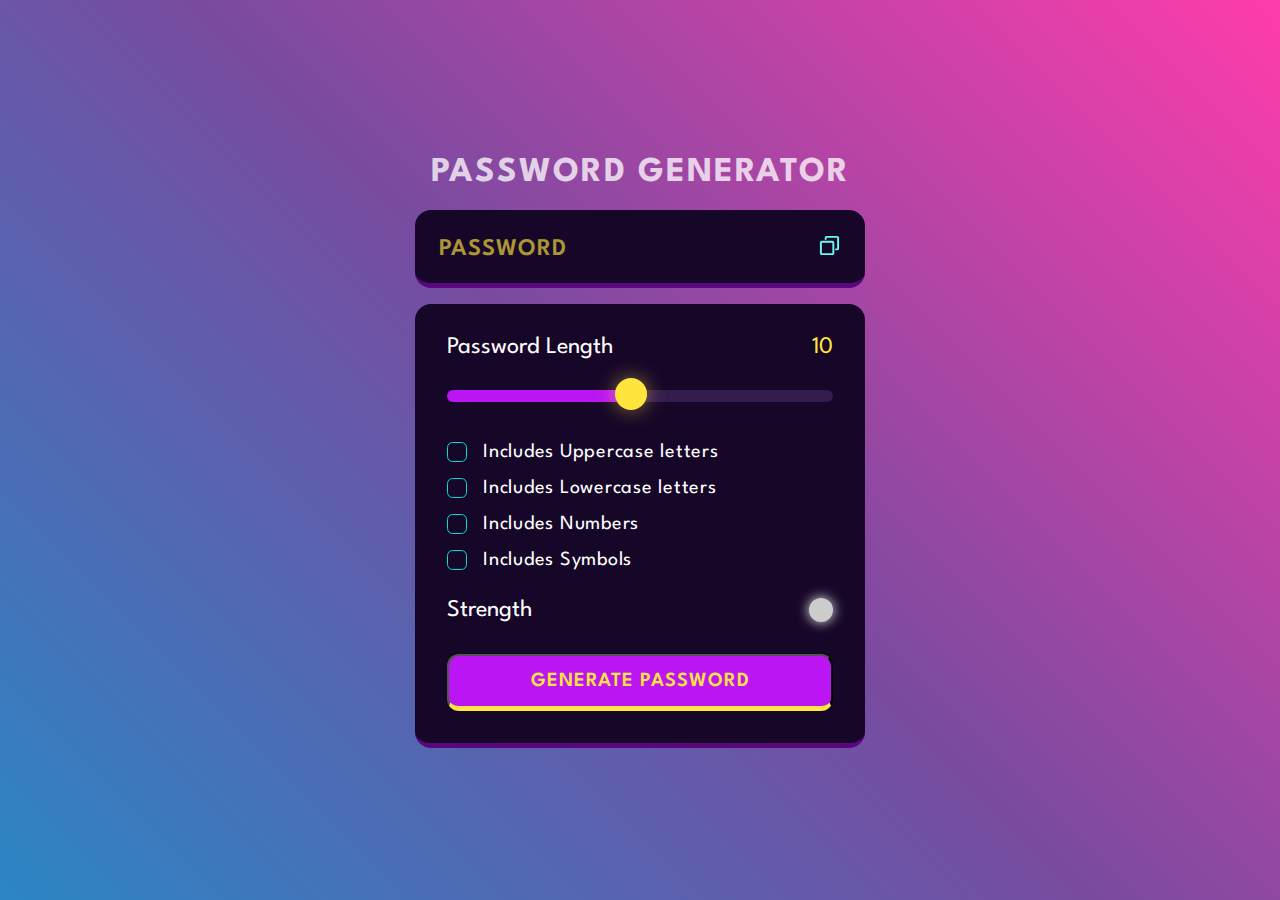
<file: Password Generator/index.html>
<!DOCTYPE html>
<html lang="en">

<head>
    <meta charset="UTF-8">
    <meta name="viewport" content="width=device-width, initial-scale=1.0">
    <title>Password Generator</title>
    <link rel="preconnect" href="https://fonts.googleapis.com" />
    <link rel="preconnect" href="https://fonts.gstatic.com" crossorigin />
    <link href="https://fonts.googleapis.com/css2?family=League+Spartan:wght@100;200;300;400;600&display=swap"
        rel="stylesheet" />

    <link rel="stylesheet" href="style.css">
</head>

<body oncontextmenu="return false">
    <!-- wrapper class container -->
    <div class="container">
        <h1>Password Generator</h1>
        <div class="display-container">
            <input class="display" placeholder="Password" readonly data-passwordDisplay>
            <button class="copyBtn" data-copy>
                <span class="tooltip" data-copyMsg></span>
                <!--copy button icon-->
                <img src="./asset/copy.svg" alt="copy" width="23" height="23">
        </div>
        <div class="input-container">
            <!-- password length section -->
            <div class="length-container">
                <p>Password Length</p>
                <p data-lengthNnumber> 0 </p>
            </div>
            <!-- slider -->
            <input type="range" name="slider" class="slider" min="1" max="20" data-lengthSlider>
            <!-- checkbox section -->
            <div class="check">
                <input type="checkbox" id="uppercase">
                <label for="uppercase">Includes Uppercase letters</label>
            </div>

            <div class="check">
                <input type="checkbox" id="lowercase">
                <label for="lowercase">Includes Lowercase letters</label>
            </div>

            <div class="check">
                <input type="checkbox" id="numbers">
                <label for="numbers">Includes Numbers </label>
            </div>

            <div class="check">
                <input type="checkbox" id="symbols">
                <label for="symbols">Includes Symbols </label>
            </div>

            <!-- Strength section -->
            <div class="strength-container">
                <p>Strength</p>
                <div class="indicator" data-indicator></div>
            </div>
            <!-- submit button -->
            <button class="generate-button"> Generate Password</button>
        </div>
    </div>

    <script src="script.js"></script>
</body>

</html>
</file>
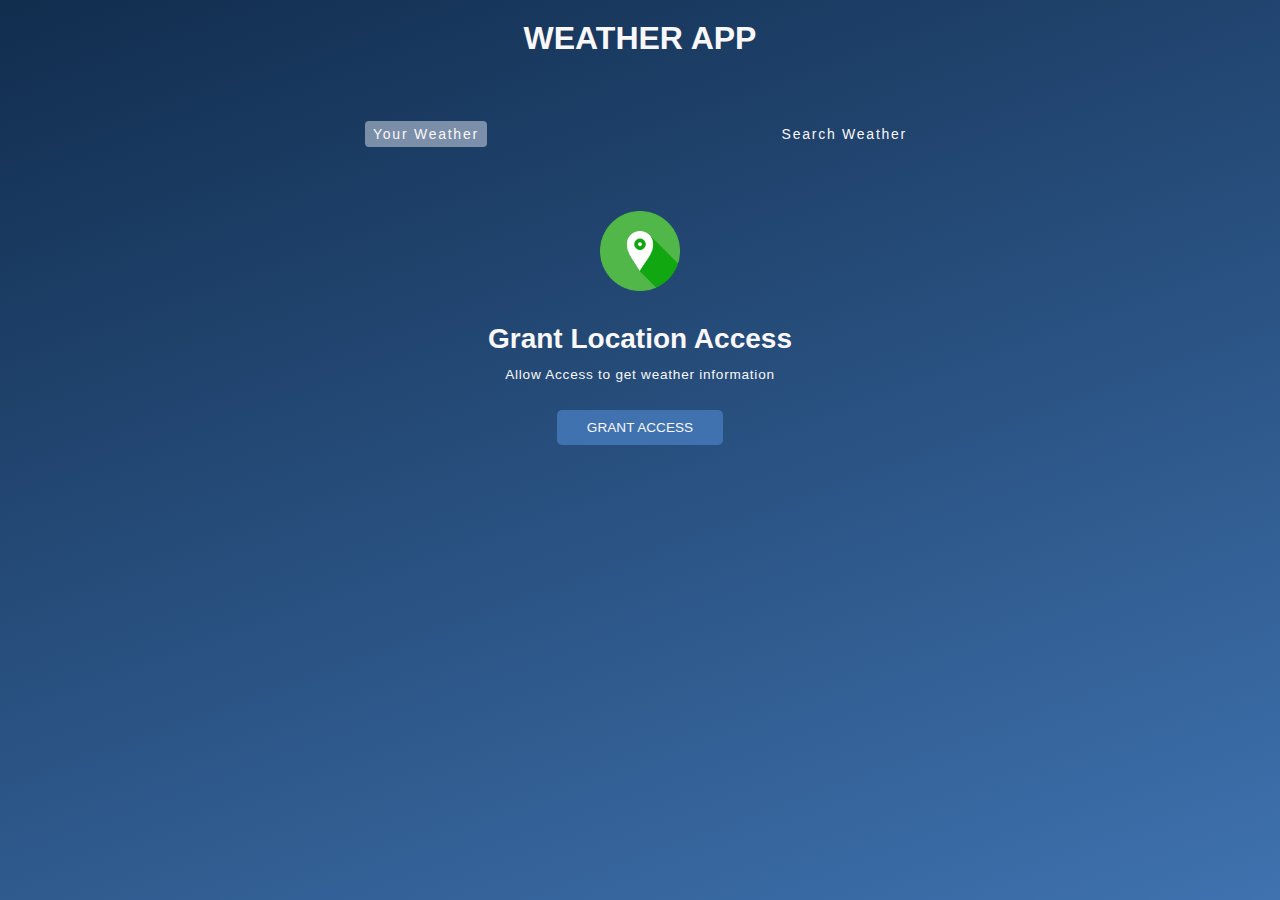
<file: Whether App/index.html>
<!DOCTYPE html>
<html lang="en">
  <head>
    <meta charset="UTF-8" />
    <meta name="viewport" content="width=device-width, initial-scale=1.0" />
    <title>Live Weather Updates</title>
    <link rel="stylesheet" href="style.css" />
    <link rel="preconnect" href="https://fonts.googleapis.com" />
    <link rel="preconnect" href="https://fonts.gstatic.com" crossorigin />
    <link
      href="https://fonts.googleapis.com/css2?family=Merriweather:wght@300&display=swap"
      rel="stylesheet"
    />
  </head>

  <body>
    <div class="wrapper">
      <h1>Weather App</h1>

      <div class="tab-container">
        <p class="tab" data-userWeather>Your Weather</p>
        <p class="tab" data-searchWeather>Search Weather</p>
      </div>

      <div class="weather-container">
        <!-- grant location best practice loading lazy -->
        <div class="sub-container grantLocation-container">
          <img
            src="./images/location.png"
            width="80"
            height="80"
            loading="lazy"
          />
          <p>grant Location Access</p>
          <p>Allow Access to get weather information</p>
          <button class="btn" data-grantAcess>Grant Access</button>
        </div>

        <!-- search form  -->
        <form class="form-container" data-searchForm>
          <input placeholder="Search for city..." data-searchInput />
          <button type="submit" class="btn">
            <img
              src="./images/search.png"
              width="20"
              height="20"
              loading="lazy"
            />
          </button>
        </form>

        <div class="errorContainer">
          <img src="./images/404.png" alt="" />
          <h1>Page Not Found!!</h1>
          <p message></p>
        </div>

        <!-- loading screen container -->
        <div class="sub-container loading-container">
          <img src="./images/loading.gif" width="150" height="150" />
          <p>Loading</p>
        </div>

        <!-- show weather info main compo -->
        <div class="sub-container user-info-weather">
          <!-- city name and flag -->
          <div class="name">
            <p data-cityName></p>
            <img data-countryIcon />
          </div>
          <!-- weather description -->
          <p data-weatherDesc></p>
          <!-- weather icon -->
          <img data-weatherIcon />
          <!-- temperature -->
          <p data-temp></p>

          <!-- 3 cards - parameters -->
          <div class="parameter-container">
            <!-- card 1 -->
            <div class="parameter">
              <img src="./images/wind.png" />
              <p>Windspeed</p>
              <p data-windspeed></p>
            </div>

            <!-- card 2 -->
            <div class="parameter">
              <img src="./images/humidity.png" alt="" />
              <p>humidity</p>
              <p data-humidity></p>
            </div>

            <!-- card 3 -->
            <div class="parameter">
              <img src="./images/cloud.png" />
              <p>Clouds</p>
              <p data-cloudiness></p>
            </div>
          </div>
        </div>
      </div>
    </div>

    <script src="script.js"></script>
  </body>
</html>
</file>
<file: Password Generator/style.css>
*,
*::before,
*::after {
  margin: 0;
  padding: 0;
  box-sizing: border-box;
  font-family: "League Spartan", sans-serif;
}

:root {
  --dk-violet: hsl(268, 75%, 9%);
  --lt-violet: hsl(268, 47%, 21%);
  --lt-violet2: hsl(281, 89%, 26%);
  --vb-violet: hsl(285, 91%, 52%);
  --vb-violet2: hsl(290, 70%, 36%);

  --vb-yellow: hsl(52, 100%, 62%);

  --pl-white: hsl(0, 0%, 100%);

  --vb-cyan: hsl(176, 100%, 44%);
  --vb-cyan2: hsl(177, 92%, 70%);
  --dk-text: hsl(198, 20%, 13%);
}

body {
  width: 100vw;
  height: 100vh;
  display: flex;
  flex-direction: column;
  align-items: center;
  justify-content: center;
  /* background: linear-gradient(
    231deg,
    rgba(22, 6, 40, 1) 0%,
    rgba(52, 28, 79, 1) 50%,
    rgba(88, 7, 125, 1) 100%
  ); */
  background-color: #FF3CAC;
background-image: linear-gradient(225deg, #FF3CAC 0%, #784BA0 50%, #2B86C5 100%);

}

.container {
  width: 90%;
  max-width: 450px;
}

h1 {
  font-size: 35px;
  color: var(--pl-white);
  opacity: 0.75;
  text-transform: uppercase;
  letter-spacing: 2px;
  text-align: center;
  line-height: 1.2;
}

.display-container {
  position: relative;
  background-color: var(--dk-violet);
  border-radius: 1rem;
  border-bottom: 0.35rem solid var(--lt-violet2);
  margin: 1rem 0;
  padding-top: 0.35rem;
}

.display {
  width: 100%;
  background-color: transparent;
  padding: 1.15rem 1rem;
  color: var(--vb-yellow);
  font-weight: 600;
  font-size: 1.5rem;
  line-height: 30px;
  letter-spacing: 1px;
  padding-right: 3.25rem;
  border: none;
}

.display::placeholder {
  position: absolute;
  top: 50%;
  left: 1.5rem;
  font-size: 1.5rem;
  line-height: 30px;
  color: var(--vb-yellow);
  opacity: 0.65;
  text-transform: uppercase;
  transform: translateY(-50%);
}

.display-container button {
  position: absolute;
  top: 50%;
  right: 1.5rem;
  transform: translateY(-50%);
}

.input-container {
  width: 100%;
  background-color: var(--dk-violet);
  border-radius: 1rem;
  padding: 2rem;
  border-bottom: 0.35rem solid var(--lt-violet2);
}

.length-container {
  display: flex;
  justify-content: space-between;
  align-items: center;
}

.length-container p:nth-child(1) {
  color: var(--pl-white);
  font-size: 1.5rem;
}

.length-container p:nth-child(2) {
  color: var(--vb-yellow);
  font-size: 1.5rem;
}

.strength-container {
  display: flex;
  justify-content: space-between;
  align-items: center;
  margin-top: 1.75rem;
  margin-bottom: 2rem;
}

.strength-container p {
  color: var(--pl-white);
  font-size: 1.5rem;
}

.indicator {
  width: 1.5rem;
  height: 1.5rem;
  border-radius: 50%;
  /* box-shadow: 0 0 60px 12px rgb(155, 169, 177); */
}

.generate-button {
  width: 100%;
  padding: 1rem 0;
  background-color: var(--vb-violet);
  text-align: center;
  border-radius: 0.75rem;
  border-bottom: 0.35rem solid var(--vb-yellow);
  text-transform: uppercase;
  letter-spacing: 1px;
  color: var(--vb-yellow);
  font-weight: 600;
  font-size: 1.25rem;
}

.check {
  display: flex;
  align-items: center;
  margin: 1rem 0;
  gap: 0 1rem;
}

.check input {
  appearance: none;
  width: 20px;
  height: 20px;
  border: 1px solid var(--vb-cyan);
  cursor: pointer;
  position: relative;
  border-radius: 0.35rem;
}

.check input:checked {
  background-color: var(--vb-cyan);
}

.check input:checked::before {
  content: "✔";
  position: absolute;
  color: var(--dk-text);
  font-size: 1.05rem;
  font-weight: 600;
  left: 50%;
  top: -3.5px;
  transform: translateX(-50%) translateY(40%);
}

.check label {
  color: var(--pl-white);
  font-size: 1.25rem;
  letter-spacing: 0.75px;
}

.copyBtn {
  background-color: transparent;
  border: none;
  outline: none;
}

.tooltip {
  position: absolute;
  background-color: var(--vb-violet2);
  color: var(--vb-yellow);
  font-size: 1.25rem;
  top: -35px;
  left: -25px;
  padding: 5px 10px;
  border-radius: 1rem;
  opacity: 0;
  transform: scale(0);
  transform-origin: bottom;
  transition: all 250ms ease-in-out;
}

.tooltip.active {
  opacity: 1;
  transform: scale(1);
}

.slider {
  appearance: none;
  width: 100%;
  height: 0.75rem;
  cursor: pointer;
  background-color: var(--lt-violet);
  border-radius: 1rem;
  margin-top: 2rem;
  margin-bottom: 1.5rem;
  background-image: linear-gradient(var(--vb-violet), var(--vb-violet));
  background-repeat: no-repeat;
  border: none;
  outline: none;
  z-index: -1;
}

.slider::-webkit-slider-thumb {
  position: relative;
  z-index: 1;
  appearance: none;
  height: 2rem;
  width: 2rem;
  border-radius: 50%;
  background-color: var(--vb-yellow);
  cursor: pointer;
  margin-top: -3px;
  box-shadow: 0px 0px 20px 0px rgba(255, 229, 61, 0.5);
  transition: all 100ms ease-in;
}

.slider:focus {
  outline: 3px solid var(--vb-yellow);
}

.slider::-webkit-slider-thumb:hover {
  outline: 2px solid var(--vb-yellow);
  background-color: var(--dk-violet);
  box-shadow: 0px 0px 25px 5px rgba(255, 229, 61, 0.8);
}

/*Homework -> Explore below code */
.slider::-moz-range-thumb {
    position: relative;
    z-index: 1;
    appearance: none;
    height: 2rem;
    width: 2rem;
    border-radius: 50%;
    background: var(--vb-yellow);
    box-shadow: 0px 0px 20px 0px rgba(255, 229, 61, 0.50);
    cursor: pointer;
  }
  
  .slider::-moz-range-thumb:hover {
    outline: 2px solid var(--vb-yellow);
    background-color: var(--dk-violet);
    box-shadow: 0px 0px 25px 5px rgba(255, 229, 61, 0.80);
  }
</file>
<file: Whether App/style.css>
/* made changes in form container active property for visible on screen */
/* .form-container.active {
  opacity: 1;
  scale: 1;
  display: flex;
} */

/* main */
*,
*::after {
  margin: 0;
  padding: 0;
  box-sizing: border-box;
  font-family: "Merriweather Sans", sans-serif;
}

:root {
  --colorDark1: #112d4e;
  --colorDark2: #3f72af;
  --colorLight1: #dbe2ef;
  --colorLight2: #f9f7f7;
}
.errorContainer {
  display: none;
}
.errorContainer.active {
  display: flex;
  max-width: 550px;
  justify-content: center;
  margin: 0 auto;
  width: 90%;
  flex-wrap: wrap;
  margin-top: 4rem;
}
.wrapper {
  width: 100vw;
  height: 100vh;
  max-width: 100vw;
  max-height: 100vh;
  color: var(--colorLight2);
  background-image: linear-gradient(160deg, #112d4e 0%, #3f72af 100%);
}

h1 {
  max-width: auto;
  text-align: center;
  text-transform: uppercase;
  padding-top: 20px;
}

.tab-container {
  max-width: 550px;
  display: flex;
  justify-content: space-between;
  margin: 0 auto;
  width: 90%;
  flex-wrap: wrap;
  margin-top: 4rem;
}

.tab {
  cursor: pointer;
  font-size: 0.875rem;
  letter-spacing: 1.75px;
  padding: 5px 8px;
}

/* properties for ccurrent tab  */
.tab.current-tab {
  background-color: rgba(219, 226, 239, 0.5);
  border-radius: 4px;
}

.weather-container {
  margin-block: 4rem;
}

.btn {
  all: unset;
  background-color: var(--colorDark2);
  font-size: 0.85rem;
  text-transform: uppercase;
  border-radius: 5px;
  cursor: pointer;
  color: var(--colorLight2);
  padding: 10px 30px;
  margin-bottom: 10px;
}

.sub-container {
  display: flex;
  flex-direction: column;
  align-items: center;
}

.grantLocation-container {
  display: none;
}

.grantLocation-container.active {
  display: flex;
}

.grantLocation-container img {
  margin-bottom: 2rem;
}

.grantLocation-container p:first-of-type {
  font-size: 1.75rem;
  font-weight: 600;
  text-transform: capitalize;
}

.grantLocation-container p:last-of-type {
  font-size: 0.85rem;
  font-weight: 500;
  margin-top: 0.75rem;
  margin-bottom: 1.75rem;
  letter-spacing: 0.75px;
}

/* loader */
.loading-container {
  display: none;
}

.loading-container.active {
  display: flex;
}

.loading-container p {
  text-transform: uppercase;
}

.user-info-weather {
  display: none;
}

.user-info-weather.active {
  display: flex;
}

.name {
  display: flex;
  flex-direction: row;
  align-items: center;
  gap: 0 0.5rem;
  margin-bottom: 1rem;
}
.user-info-weather p {
  font: 1.5rem;
  font-weight: 200;
}

.user-info-weather img {
  width: 90px;
  height: 90px;
}

.name p {
  font-size: 2rem;
}
.name img {
  width: 30px;
  height: 30px;
}

.user-info-weather p[data-temp] {
  font-size: 2.75rem;
  font-weight: 700;
}

.parameter-container {
  display: flex;
  gap: 50px 15px;
  justify-content: center;
  align-items: center;
  margin-top: 2rem;
}

.parameter {
  display: flex;

  flex-direction: column;
  gap: 5px 0;
  width: 30%;
  max-width: 200px;
  background-color: rgba(219, 226, 239, 0.5);
  border-radius: 5px;
  padding: 1rem 2rem;

  align-items: center;
}

.parameter img {
  height: 50px;
  width: 50px;
}

.parameter p:first-of-type {
  font-size: 1.15rem;
  font-weight: 600;
  text-transform: uppercase;
}

.parameter p:last-of-type {
  font-size: 1rem;
  font-weight: 200;
}

/* search form container */

.form-container {
  display: none;
  width: 90%;
  max-width: 550px;
  margin: 0 auto;
  justify-content: center;
  align-items: center;
  margin-bottom: 3rem;
}
.form-container.active {
  display: flex;
}

.form-container input {
  all: unset;
  width: calc(100% - 80px);
  height: 40px;
  padding: 0 20px;
  background-color: rgba(219, 226, 239, 0.5);
  border-radius: 10px;
}
.form-container input::placeholder {
  color: rgba(255, 255, 255, 0.7);
}

.form-container input:focus {
  outline: 3px solid rgba(255, 255, 255, 0.7);
}

.form-container .btn {
  padding: unset;
  width: 40px;
  height: 40px;
  display: flex;
  align-items: center;
  justify-content: center;
  border-radius: 100%;
  margin-bottom: 1px;
  margin-left: 8px;
}
</file>
